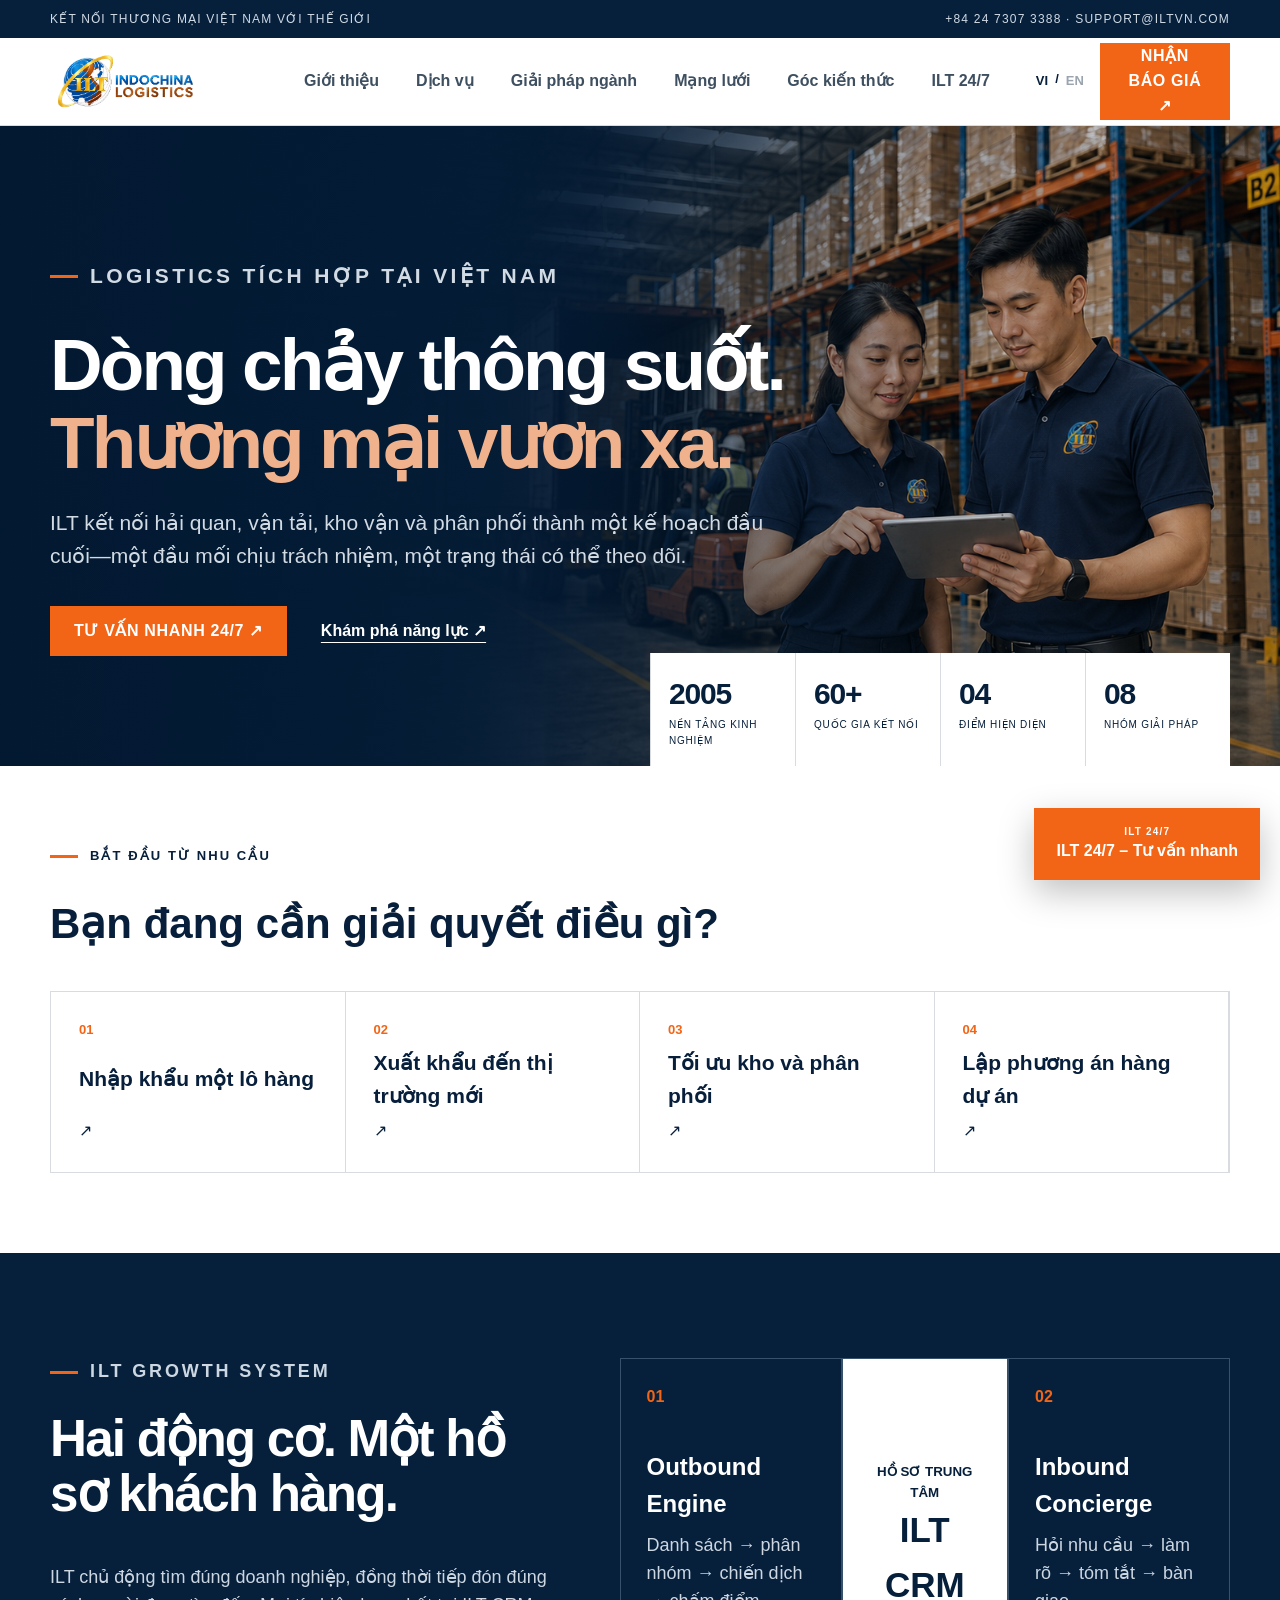
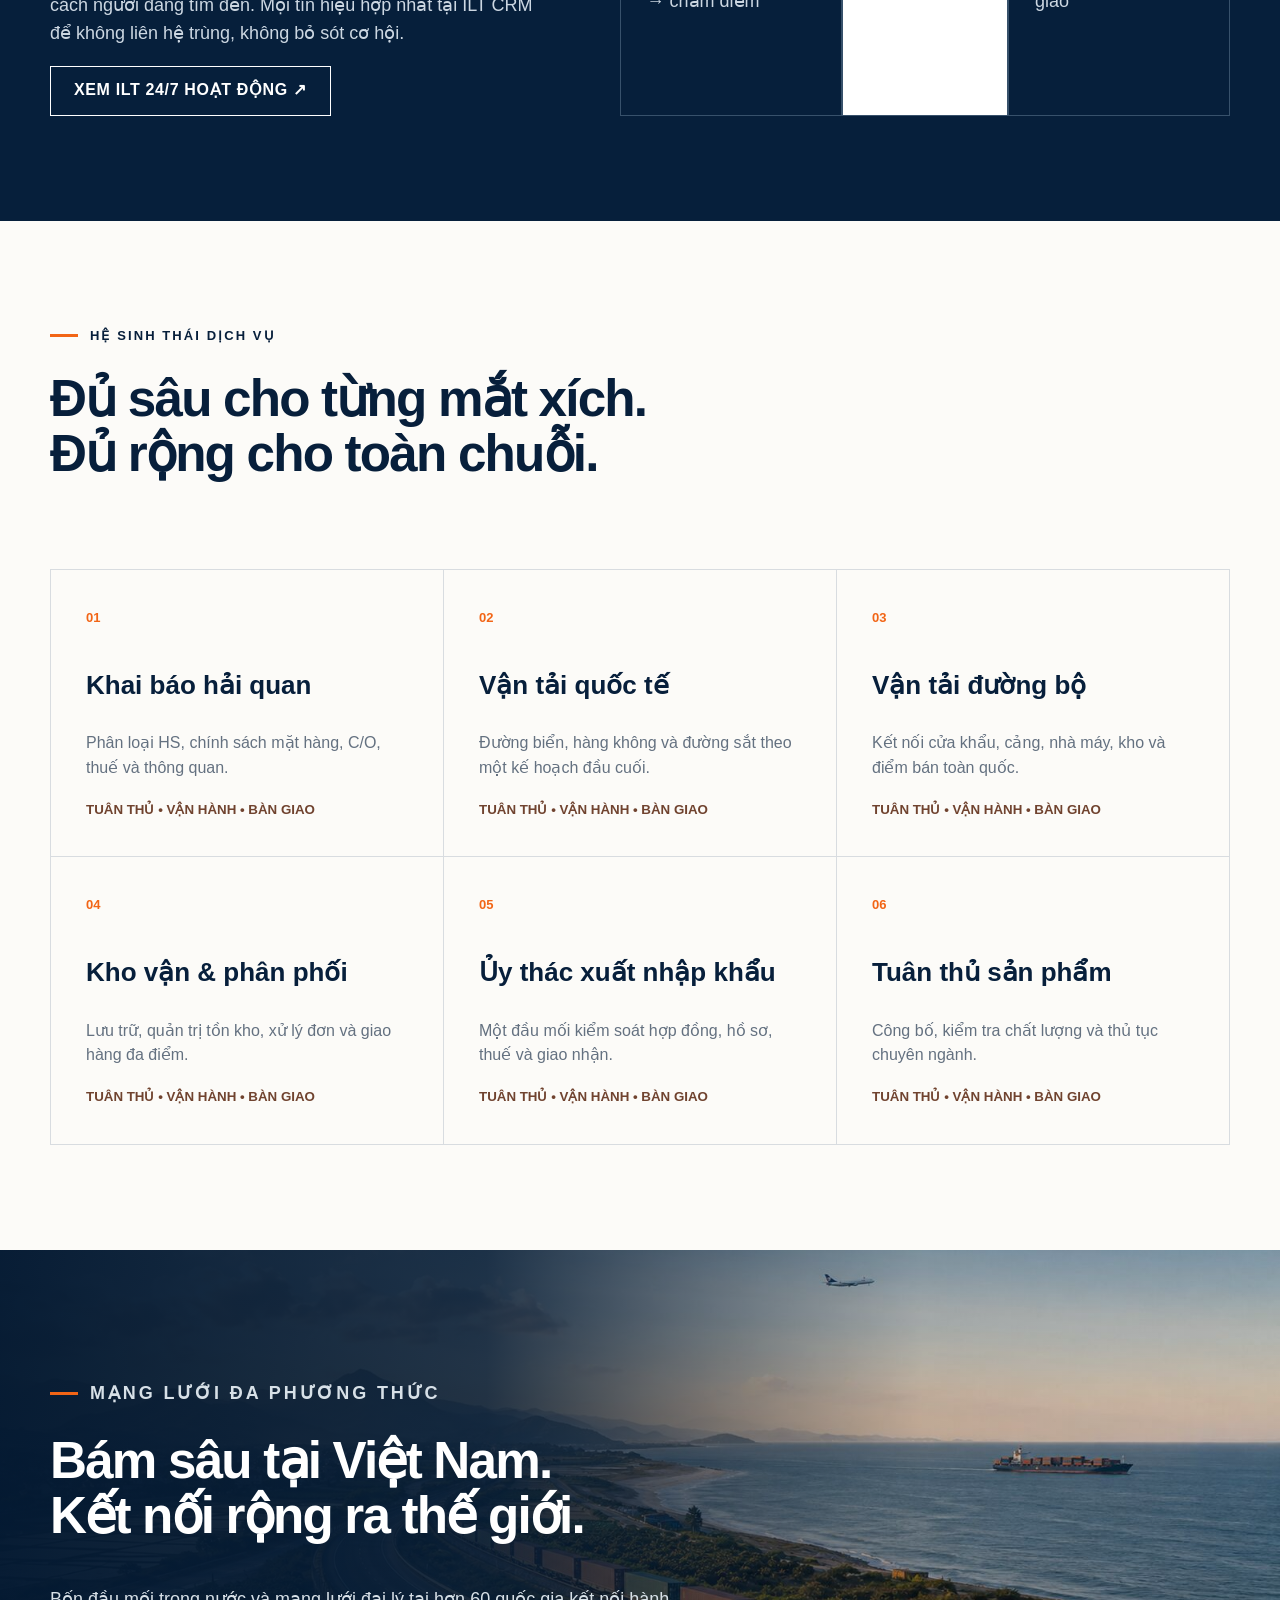
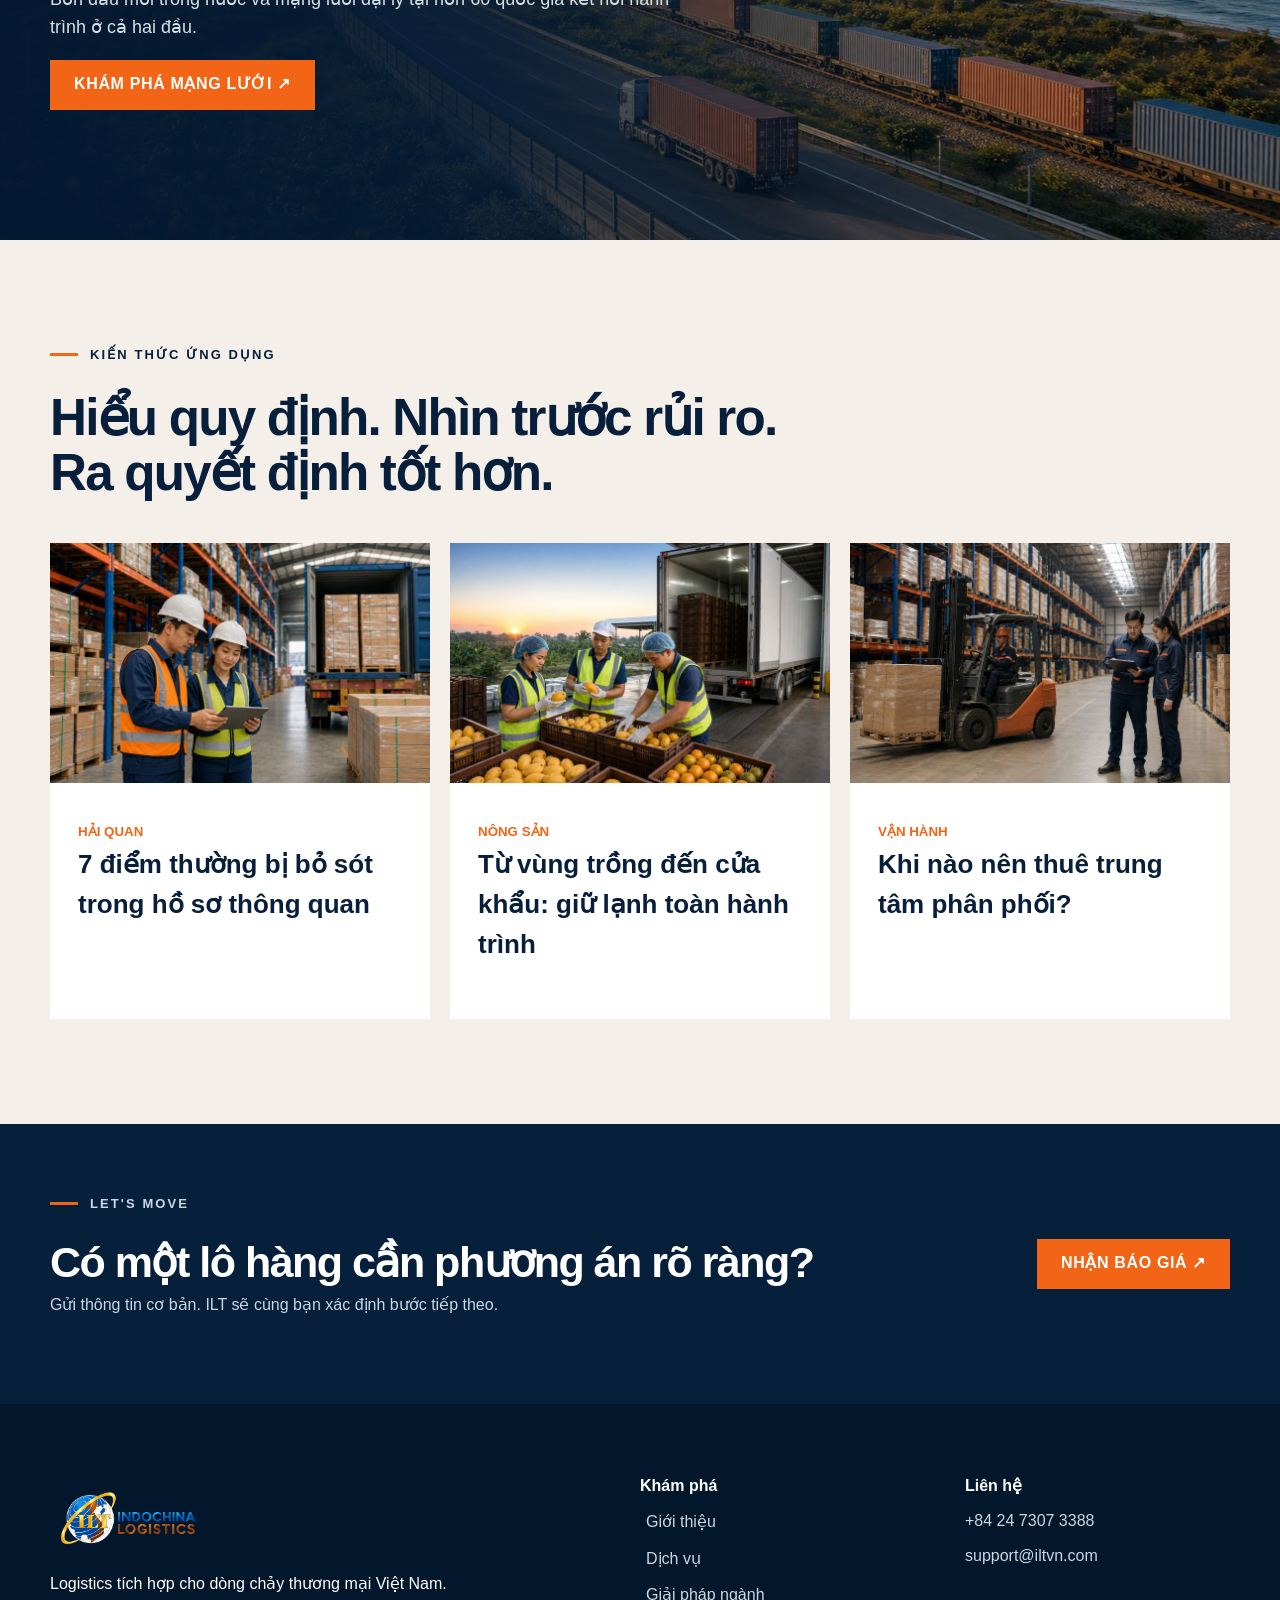
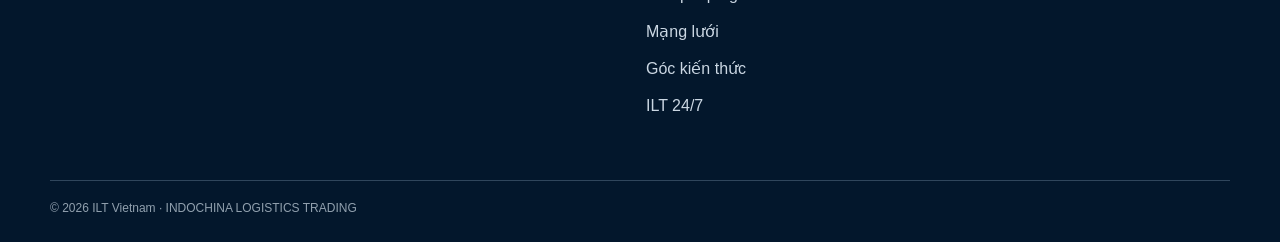
<file: index.html>
<!doctype html>
<html lang="vi">
<head>
  <meta charset="UTF-8">
  <meta name="viewport" content="width=device-width,initial-scale=1">
  <meta name="description" content="ILT Vietnam — logistics tích hợp, hải quan, vận tải, kho vận và phân phối tại Việt Nam và hơn 60 quốc gia.">
  <meta name="theme-color" content="#061f3b">
  <link rel="icon" href="/favicon.svg">
  <title>ILT Vietnam | Integrated Logistics Solutions</title>
  <link rel="stylesheet" href="/redesign.css?v=20260719">
</head>
<body>
  <div id="app"></div>
  <script type="module" src="/redesign.js?v=20260720"></script>
</body>
</html>
</file>
<file: redesign.css>
:root{--navy:#061f3b;--navy2:#092c50;--orange:#f26516;--brown:#70432f;--cream:#f4f0e9;--paper:#fcfbf8;--ink:#071f3b;--muted:#647180;--line:#d8dce0;--shell:min(1180px,calc(100% - 48px));font-family:Arial,"Helvetica Neue",sans-serif;color:var(--ink);background:var(--paper)}*{box-sizing:border-box}html{scroll-behavior:smooth}body{margin:0;background:var(--paper);font-size:16px;line-height:1.55}button,input,select,textarea{font:inherit}button,a{color:inherit}button{cursor:pointer}.shell{width:var(--shell);margin:auto}.top{height:38px;background:var(--navy);color:#cfdae5;font-size:12px;letter-spacing:.1em;text-transform:uppercase}.top .shell{display:flex;justify-content:space-between;align-items:center;height:100%}header{height:88px;background:#fff;position:sticky;top:0;z-index:50;border-bottom:1px solid var(--line)}.head{height:100%;display:flex;align-items:center;gap:38px}.brand{border:0;background:none;display:flex;align-items:center;padding:0;min-width:210px}.brand img{width:205px;max-height:70px;object-fit:contain;object-position:left center}nav{display:flex;align-items:stretch;justify-content:center;gap:25px;flex:1;height:100%}nav button{border:0;background:none;font-weight:700;white-space:nowrap;position:relative;color:#3e4f60}nav button.active:after{content:"";height:3px;background:var(--orange);position:absolute;left:0;right:0;bottom:0}.actions{display:flex;align-items:center;gap:14px}.lang{display:flex;gap:5px;font-weight:800;font-size:13px}.lang button{border:0;background:none;padding:2px;color:#9aa4af}.lang button.on{color:var(--navy)}.btn{display:inline-flex;gap:18px;align-items:center;justify-content:center;min-height:50px;padding:0 23px;border:1px solid transparent;font-weight:800;text-transform:uppercase;letter-spacing:.04em}.btn.orange{background:var(--orange);color:#fff}.btn.outline{background:transparent;border-color:#fff;color:#fff}.hamb{display:none;border:0;background:none}.hero{position:relative;min-height:640px;color:#fff;display:flex;align-items:flex-end;overflow:hidden}.hero>img,.page-hero>img,.photo-band>img{position:absolute;inset:0;width:100%;height:100%;object-fit:cover}.hero:after,.page-hero:after,.photo-band:after{content:"";position:absolute;inset:0;background:linear-gradient(90deg,rgba(3,25,50,.98) 0%,rgba(4,28,54,.88) 38%,rgba(4,28,54,.2) 72%,rgba(4,28,54,.08))}.hero .shell{position:relative;z-index:2;padding:100px 0 76px}.kicker{font-size:13px;font-weight:900;text-transform:uppercase;letter-spacing:.16em;display:flex;align-items:center;gap:12px;margin:0 0 25px}.kicker:before{content:"";width:28px;height:3px;background:var(--orange)}h1,h2,h3,p{margin-top:0}.hero h1,.page-hero h1{font-size:clamp(48px,5.7vw,78px);line-height:1.06;letter-spacing:-.04em;max-width:850px;margin-bottom:26px}.hero h1 em{font-style:normal;color:#f0b28c}.hero p,.page-hero p{font-size:21px;color:#d2dbe4;max-width:720px;margin-bottom:34px}.hero-cta{display:flex;gap:28px;align-items:center}.text-link{background:none;border:0;font-weight:800;text-decoration:underline;text-underline-offset:6px}.proof{position:absolute;z-index:3;right:max(24px,calc((100% - 1180px)/2));bottom:0;display:grid;grid-template-columns:repeat(4,145px);background:#fff;color:var(--navy)}.proof span{padding:18px;border-left:1px solid var(--line);font-size:10px;text-transform:uppercase;letter-spacing:.08em}.proof b{display:block;font-size:30px;letter-spacing:-.04em}.section{padding:105px 0}.cream{background:var(--cream)}.section-head{display:flex;justify-content:space-between;align-items:flex-end;margin-bottom:45px}.section h2,.engines h2,.photo-band h2,.final h2{font-size:clamp(38px,4vw,62px);line-height:1.08;letter-spacing:-.035em;max-width:800px}.intent{padding:80px 0;background:#fff}.intent h2{font-size:42px}.intent-grid{display:grid;grid-template-columns:repeat(4,1fr);border:1px solid var(--line)}.intent-grid button{border:0;border-right:1px solid var(--line);background:#fff;text-align:left;padding:28px;min-height:180px;display:flex;flex-direction:column}.intent-grid span,.service-grid span,.industry-grid span{color:var(--orange);font-weight:900;font-size:13px}.intent-grid b{font-size:21px;margin:auto 0}.intent-grid button:hover{background:var(--cream)}.engines{background:var(--navy);color:#fff;padding:105px 0}.engines .shell{display:grid;grid-template-columns:.9fr 1.1fr;gap:70px}.engines p{color:#ccd7e2;font-size:18px}.diagram{display:grid;grid-template-columns:1fr .75fr 1fr;align-items:stretch}.diagram article,.crm{padding:26px;border:1px solid #37516b;min-height:240px}.diagram article span{color:var(--orange);font-weight:900}.diagram article b{display:block;font-size:24px;margin:38px 0 10px}.crm{display:flex;flex-direction:column;align-items:center;justify-content:center;text-align:center;background:#fff;color:var(--navy)}.crm b{font-size:35px}.crm small{font-weight:900}.service-grid{display:grid;grid-template-columns:repeat(3,1fr);border-top:1px solid var(--line);border-left:1px solid var(--line)}.service-grid article{padding:35px;min-height:270px;border-right:1px solid var(--line);border-bottom:1px solid var(--line);position:relative}.service-grid h3{font-size:26px;margin-top:35px}.service-grid p{color:var(--muted)}.service-grid small{color:var(--brown);font-weight:800;text-transform:uppercase}.photo-band{height:590px;position:relative;display:flex;align-items:center;color:#fff}.photo-band .shell{position:relative;z-index:2}.photo-band p{max-width:620px;color:#d7e0e7;font-size:18px}.cards{display:grid;grid-template-columns:repeat(3,1fr);gap:20px}.cards article{background:#fff}.cards img{width:100%;height:240px;object-fit:cover}.cards div{padding:28px}.cards small{color:var(--orange);font-weight:900;text-transform:uppercase}.cards h3{font-size:26px}.page-hero{height:570px;display:flex;align-items:end;position:relative;overflow:hidden;color:#fff}.page-hero .shell{position:relative;z-index:2;padding-bottom:70px}.editorial{display:grid;grid-template-columns:1.1fr .9fr;gap:90px}.editorial p{font-size:19px;color:var(--muted)}.timeline,.global,.case-band,.solution-builder{background:var(--navy);color:#fff;padding:90px 0}.timeline-grid,.principles,.office-grid{display:grid;grid-template-columns:repeat(4,1fr);margin-top:35px}.timeline-grid article,.principles article,.office-grid article{padding:28px;border:1px solid rgba(120,140,155,.35)}.timeline-grid b{font-size:38px;color:var(--orange)}.display-small{font-size:clamp(38px,4vw,60px)!important}.service-list article{display:grid;grid-template-columns:90px 1fr 50px;gap:25px;padding:42px 0;border-top:1px solid var(--line);align-items:center}.service-list h2{font-size:38px;margin-bottom:6px}.service-list p{color:var(--muted);margin:0}.service-list small{color:var(--brown);font-weight:800}.service-list button{border:0;background:none;font-size:30px}.industry-grid{display:grid;grid-template-columns:repeat(2,1fr);border-left:1px solid var(--line);border-top:1px solid var(--line)}.industry-grid article{min-height:330px;padding:42px;border-right:1px solid var(--line);border-bottom:1px solid var(--line)}.industry-grid h2{font-size:35px;margin-top:50px}.industry-grid p{color:var(--muted);font-size:18px}.office-grid{grid-template-columns:repeat(4,1fr)}.office-grid span{color:var(--orange);font-weight:900}.office-grid h3{font-size:24px;margin-top:50px}.office-grid p{color:var(--muted)}.global .shell{display:grid;grid-template-columns:.8fr 1.2fr;gap:100px;align-items:center}.global .big{font-size:120px;font-weight:900}.growth-intro{max-width:850px}.growth-flow{display:grid;grid-template-columns:1fr .75fr 1fr;margin-top:55px}.growth-flow>article,.growth-flow>.crm{border:1px solid var(--line);padding:35px}.growth-flow h3{font-size:27px}.growth-flow li{margin:13px 0}.safeguards{margin-top:30px;padding:25px;background:var(--cream)}.contact{display:grid;grid-template-columns:.75fr 1.25fr;gap:70px}.contact>div a{display:block;font-size:25px;font-weight:900;text-decoration:none}.contact form{background:var(--cream);padding:38px}.form-row{display:grid;grid-template-columns:1fr 1fr;gap:22px}label{font-size:12px;font-weight:900;text-transform:uppercase;letter-spacing:.08em;display:block;margin-bottom:24px}input,select,textarea{display:block;width:100%;border:0;border-bottom:1px solid #9aa5ae;background:transparent;padding:13px 2px;outline:none;text-transform:none}textarea{resize:vertical}.final{background:var(--navy);color:#fff;padding:70px 0}.final .shell{display:flex;align-items:center;justify-content:space-between}.final h2{font-size:43px;margin-bottom:8px}.final p{color:#cbd7e3}.quick{position:fixed;right:20px;bottom:20px;z-index:70;border:0;background:var(--orange);color:#fff;padding:16px 22px;font-weight:900;box-shadow:0 12px 35px rgba(0,0,0,.25)}.quick span{display:block;font-size:10px;letter-spacing:.12em}.modal{position:fixed;inset:0;background:rgba(0,14,29,.7);z-index:100;display:none;align-items:stretch;justify-content:flex-end}.modal.open{display:flex}.concierge{width:min(520px,100%);background:#fff;padding:45px;overflow:auto;position:relative}.close{position:absolute;right:22px;top:16px;border:0;background:none;font-size:35px}.progress{height:4px;background:#ddd;margin:30px 0}.progress i{display:block;height:100%;background:var(--orange)}.concierge h2{font-size:38px;line-height:1.1}.concierge textarea{min-height:140px;background:var(--cream);padding:15px;border:1px solid var(--line)}.summary p{padding:15px 0;border-bottom:1px solid var(--line)}.summary b,.summary span{display:block}.footer{padding:70px 0 25px;background:#03172c;color:#fff}.footer-grid{display:grid;grid-template-columns:2fr 1fr 1fr;gap:60px}.footer a,.footer button{display:block;border:0;background:none;color:#cbd7e3;text-decoration:none;margin:10px 0}.footer .brand img{filter:none}.copy{border-top:1px solid #30465c;margin-top:50px;padding-top:18px;color:#91a0ae;font-size:12px}.mobile-nav{display:none}
@media(max-width:980px){nav,.actions>.btn{display:none}.hamb{display:block}.head{justify-content:space-between}.mobile-nav{display:block;position:absolute;left:0;right:0;top:88px;background:#fff;padding:20px}.mobile-nav button{display:flex;width:100%;justify-content:space-between;border:0;border-bottom:1px solid var(--line);background:#fff;padding:15px}.hero{min-height:650px}.proof{position:relative;right:auto;grid-template-columns:repeat(2,1fr)}.engines .shell,.editorial,.contact,.global .shell{grid-template-columns:1fr}.diagram,.growth-flow{grid-template-columns:1fr}.intent-grid,.timeline-grid,.principles,.office-grid{grid-template-columns:repeat(2,1fr)}.service-grid,.cards{grid-template-columns:repeat(2,1fr)}}
@media(max-width:620px){:root{--shell:calc(100% - 28px)}.top{display:none}header{height:72px}.brand img{width:155px}.hero,.page-hero{min-height:620px;height:auto}.hero .shell,.page-hero .shell{padding:100px 0 60px}.hero h1,.page-hero h1{font-size:44px}.hero p,.page-hero p{font-size:17px}.proof{display:none}.section{padding:70px 0}.intent-grid,.service-grid,.cards,.industry-grid,.timeline-grid,.principles,.office-grid,.form-row{grid-template-columns:1fr}.section-head,.final .shell{display:block}.final .btn{margin-top:20px}.contact form{padding:22px}.quick{right:10px;bottom:10px}.concierge{padding:35px 22px}.footer-grid{grid-template-columns:1fr}.service-list article{grid-template-columns:45px 1fr}.service-list button{display:none}.page-hero:after,.hero:after{background:linear-gradient(90deg,rgba(3,25,50,.96),rgba(3,25,50,.48))}}
</file>
